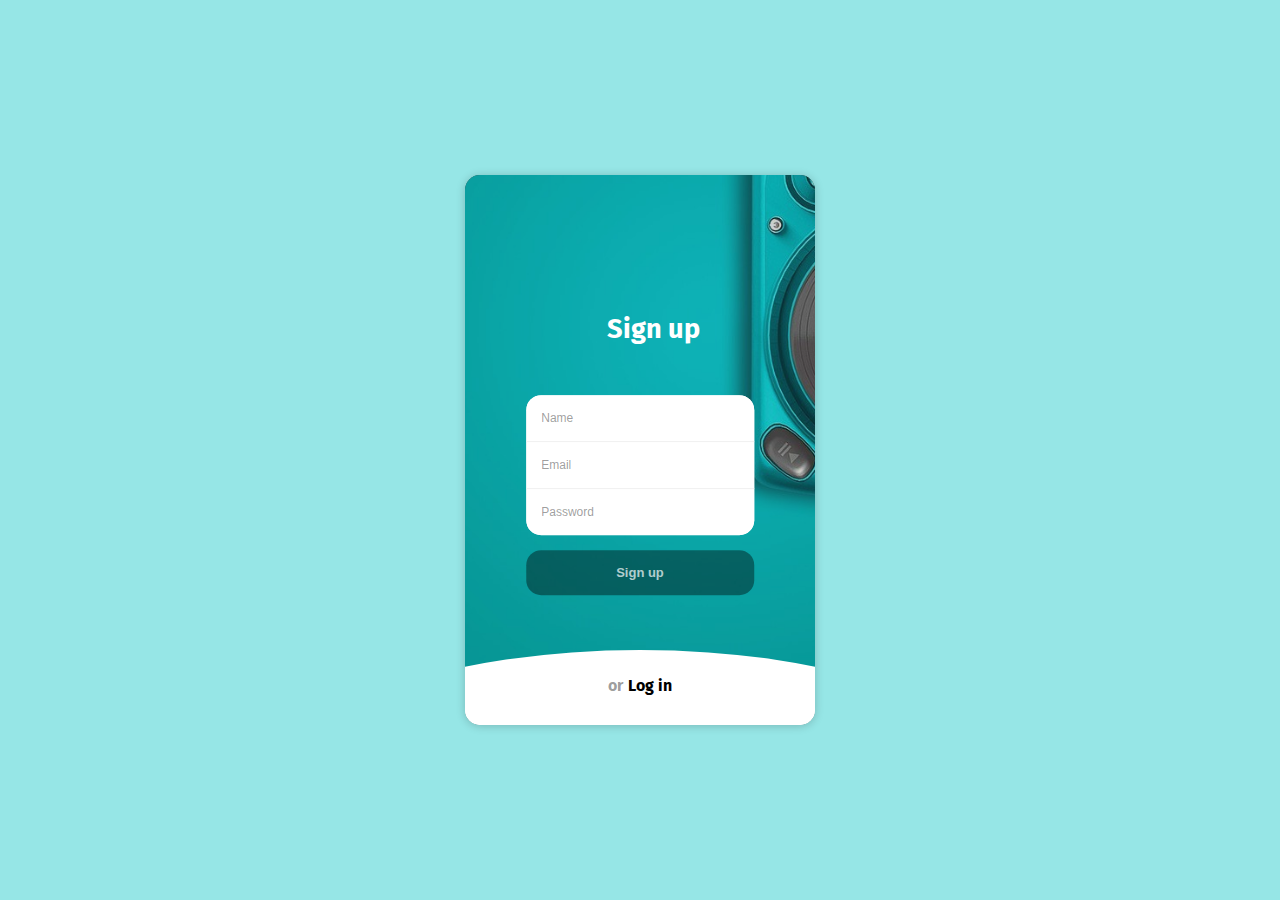
<file: MusicPlayer/index.html>
﻿<!DOCTYPE html>
<html lang="en">
<head>
    <meta charset="UTF-8">
    <meta name="viewport" content="width=device-width, initial-scale=1.0">
    <meta http-equiv="X-UA-Compatible" content="ie=edge">
    <title>Audio Player</title>
    <link rel="stylesheet" href="css/main.css">
    <link rel="stylesheet" href="https://use.fontawesome.com/releases/v5.7.2/css/all.css" integrity="sha384-fnmOCqbTlWIlj8LyTjo7mOUStjsKC4pOpQbqyi7RrhN7udi9RwhKkMHpvLbHG9Sr" crossorigin="anonymous">
    <link rel="shortcut icon" type="image/png" href="favicon.png" />
    <script src="src/models/MusicPlayer.js"></script>
    <script src="src/insertData.js"></script>
    <script src="src/models/MultimediaElement.js"></script>
    <script src="src/app.js"></script>
</head>
<body>

    <div id="mediaPlayer">
        <div class="mediaContent">
            <div class="mainLeftBar">
                <div class="item" data-title="My Songs">
                    <img src="https://img.icons8.com/nolan/64/000000/micro.png"/>
                </div>
                <div class="item" data-title="My Artists">
                    <img src="https://img.icons8.com/nolan/64/000000/dj.png"/>
                </div>
                <div class="item" data-title="My Albums">
                    <img src="https://img.icons8.com/nolan/64/000000/music-record.png"/>
                </div>
                <div class="item" data-title="My Playlists">
                    <img src="https://img.icons8.com/nolan/64/000000/playlist.png"/>
                </div>
                <div class="down" onclick="closeSession()">
                    <img src="https://img.icons8.com/nolan/64/000000/exit.png"/>
                </div>
            </div>
            <div class="menu">
                <div class="title" id="title"></div>
                
            </div>
            <div class="content" id="content">
                <div class="item add">
                    <i class="fas fa-plus-circle"></i>
                </div>
            </div>
        </div>
        <div id="controls">
            <div class="user"></div>
            <div class="controlBar">
                <div class="buttons">
                    <div class="button backward">
                        <i class="fas fa-backward"></i>
                    </div>
                    <div id="play" class="button playPause">
                        <i class="fas fa-play"></i>
                    </div>
                    <div class="button forward">
                        <i class="fas fa-forward"></i>
                    </div>
                </div>
                <div class="volumeControl">
                    <i class="fas fa-volume-up"></i>
                </div>
                <div class="progressBar">
                    <div class="barShadow"></div>
                    <div class="bar"></div>
                    <div class="data">
                        <div class="current">00:00:00</div>
                        <div class="total">00:00:00</div>
                    </div>
                </div>
            </div>
        </div>
    </div>

    <div class="form-popup" id="addArtist">
        <form class="form-container" id="addArtistForm" onsubmit="createArtist(event)">
            <div class="header">
                <img src="https://img.icons8.com/nolan/64/000000/dj.png" />
                <p name="FormTitle">Add Artist</p>
            </div>

            <label for="name"><b>Name</b></label>
            <input type="text" placeholder="Enter Name" name="name" required>

            <label for="artistname"><b>Artist Name</b></label>
            <input type="text" placeholder="Enter Artist Name" name="artistname" required>

            <label for="age"><b>Age</b></label>
            <input type="text" placeholder="Enter Artist Age" name="age" required>

            <button type="submit" class="btn" name="submitButton">Add</button>
            <button type="button" id="cancel-button" class="btn cancel" onclick="closeForm('addArtist')">Close</button>
        </form>
    </div>

    <div class="form-popup" id="addAlbum">
        <form class="form-container" id="addAlbumForm" onsubmit="createAlbum(event)">
            <div class="header">
                <img src="https://img.icons8.com/nolan/64/000000/music-record.png" />
                <p name="FormTitle">Add Album</p>
            </div>

            <label for="name"><b>Name</b></label>
            <input type="text" placeholder="Enter Name" name="name" required>

            <label for="songsNumber"><b>Songs Number</b></label>
            <input type="text" placeholder="Enter Songs Number" name="songsNumber" required>

            <label for="releaseDate"><b>Release Date</b></label>
            <input type="date" placeholder="Enter releaseDate" name="releaseDate" required>

            <label for="cover"><b>Album Cover</b></label>
            <input type="text" placeholder="Enter Cover URL" name="cover" required>

            <button type="submit" class="btn" name="submitButton">Add</button>
            <button type="button" id="cancel-button" class="btn cancel" onclick="closeForm('addAlbum')">Close</button>
        </form>
    </div>

    <div class="form-popup" id="addSong">
        <form class="form-container" id="addSongForm" >
            <div class="header">
                <img src="https://img.icons8.com/nolan/64/000000/micro.png" />
                <p name="FormTitle">Add Song</p>
            </div>

            <label for="title"><b>Title</b></label>
            <input type="text" placeholder="Enter Title" id="songTitle" name="title" required>
            
            <label for="file"><b>File</b></label>
            <input type="file" placeholder="Enter Song" id="songFile" name="file" >

            <button type="button" name="submitButton" class="btn" onclick="songData()">Add</button>
            <button type="button" id="cancel-button" class="btn cancel" onclick="closeForm('addSong')">Close</button>
        </form>
    </div>

    <div class="form-popup" id="addPlayList">
        <form class="form-container" id="addPlayListForm" onsubmit="createPlayList(event)">
            <div class="header">
                <img src="https://img.icons8.com/nolan/64/000000/playlist.png" />
                <p name="FormTitle">Create PlayList</p>
            </div>

            <label for="name"><b>Name</b></label>
            <input type="text" placeholder="Enter Name" name="name" required>

            <label for="userPicker"><b>Choose the owner</b></label>
            <select  id="userPicker"required></select>
                        
            <label for="isPublic"><b>Privacity</b></label><br />
            <input type="radio" name="Public" value="1"  > Public  <br />
            <input type="radio" name="Private" value="0"> Private<br />

            <button type="submit" name="submitButton"class="btn">Add</button>
            <button type="button" id="cancel-button" class="btn cancel" onclick="closeForm('addPlayList')">Close</button>
        </form>
    </div>

    <div class="form-popup" id="playListInfo">
        <form class="form-container" id="playListInfoForm">
            <div class="header">
                <img src="https://img.icons8.com/nolan/64/000000/playlist.png" />
                <p>PlayList Information</p>
            </div>

            <label for="playListName"><b>PlayList's Name</b></label>
            <input type="text" name="playListName" placeholder="   " readonly>
            <label for="playListOwner"><b>PlayList's Owner</b></label>
            <input type="text" name="playListOwner" placeholder="   " readonly>
            <label for="playListSongs"><b>PlayList's Songs</b></label>
            <textarea rows="6" name="playListSongs" readonly id="playListSongs" placeholder=" "> </textarea>
            <button type="button" class="btn" onclick="showSongsPlayListAdd()">Add Song</button>
            <button type="button" id="cancel-button" class="btn cancel" onclick="closeForm('playListInfo')">Close</button>
        </form>
    </div>
   
    <div class="song_playList" id="addSongsPlayList">
        <form class="song_playList_container" id="addSongsPlayListForm" onsubmit="addSongToPlayList(event)">
            <div class="header">
                <img src="https://img.icons8.com/nolan/64/000000/micro.png" />
                <p>Add Song to PlayList</p>
            </div>

            <label for="songPicker"><b>Choose your song</b></label>
            <select  id="songPicker"required></select>
            <button type="submit" class="btn">Add</button>
            <button type="button" id="cancel-button" class="btn cancel" onclick="closeForm('addSongsPlayList')">Close</button>
        </form>
    </div>   
    
    <div class="deleteMenu" id="deleteMenu">
        <div class="item" id="delete">Delete</div>
        <div class="item" id="update">Update</div>

    </div>
    
</body>
</html>
</file>
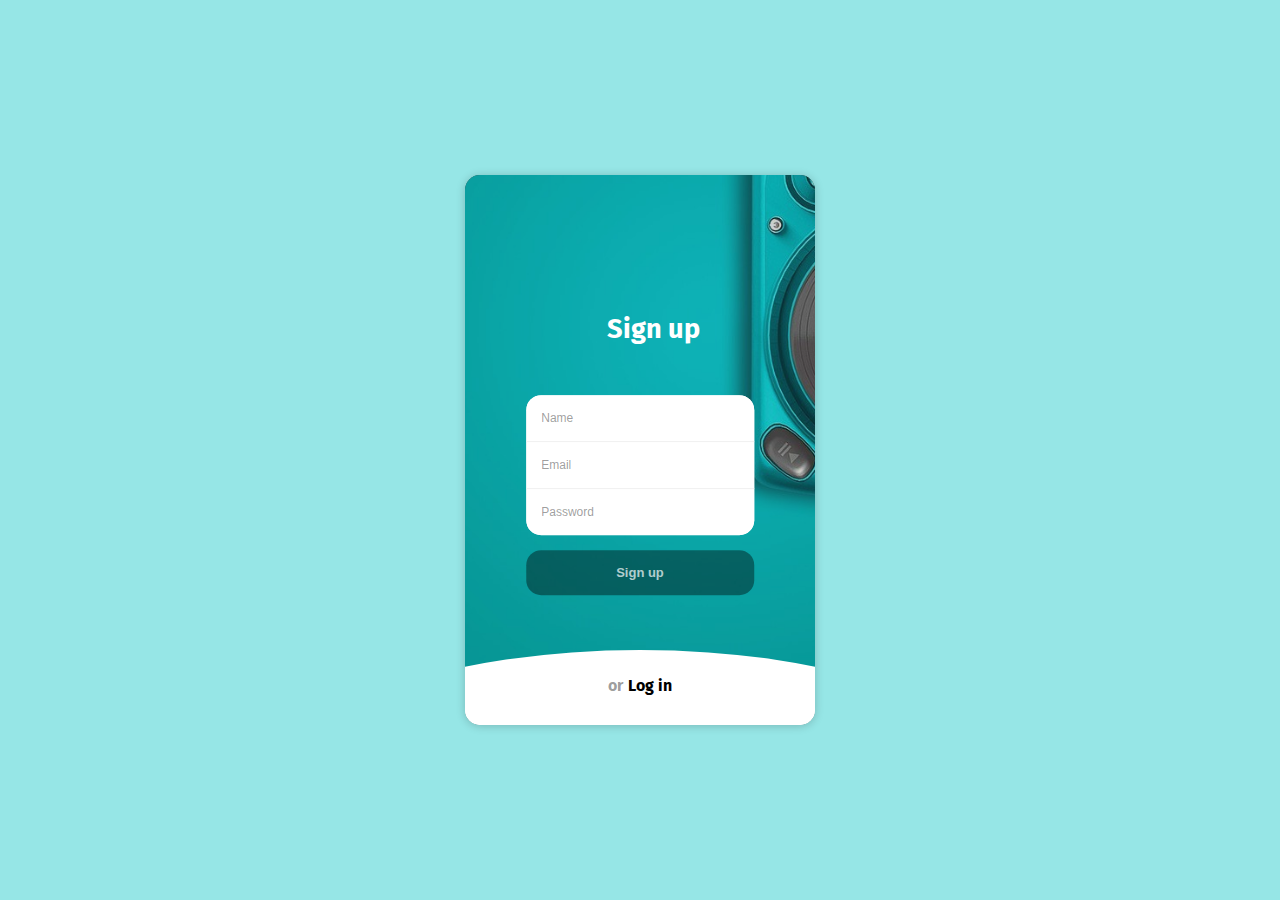
<file: MusicPlayer/login.html>
﻿<!DOCTYPE html>
<html lang="en">

<head>
    <meta charset="UTF-8">
    <meta name="viewport" content="width=device-width, initial-scale=1.0">
    <meta http-equiv="X-UA-Compatible" content="ie=edge">
    <title>Login</title>
    <link rel="stylesheet" href="css/login.css">
</head>

<body>
    <div class="form-structor">
        <div class="signup">
            <h2 class="form-title" id="signup"><span>or</span>Sign up</h2>
            <form id="signUpForm" onsubmit="doSignUp(event)">
                <div class="form-holder">
                    <input name="username" type="text" class="input" placeholder="Name" />
                    <input name="email" type="email" class="input" placeholder="Email" />
                    <input name="password" type="password" class="input" placeholder="Password" />
                </div>
                <button class="submit-btn">Sign up</button>
            </form>
        </div>
        <div class="login slide-up">
            <div class="center">

                <h2 class="form-title" id="login"><span>or</span>Log in</h2>
                <form id="loginForm" onsubmit="doLogin(event)">
                    <div class="form-holder">
                        <input name="username" type="text" class="input" placeholder="Username" required />
                        <input name="password" type="password" class="input" placeholder="Password" required />
                    </div>
                    <button class="submit-btn">Log in</button>
                </form>
            </div>
        </div>
    </div>
    <script src="src/insertData.js"></script>
</body>

</html>
</file>
<file: MusicPlayer/css/main.css>
:root {
  --lateral-bar-w: 65px;
}

* {
  margin: 0;
  padding: 0;
  box-sizing: border-box;
}

body {
  width: 100vw;
  height: 100vh;
  background: #313131;
  display: flex;
  justify-content: center;
  align-items: center;
  font-family: Arial, Helvetica, sans-serif;
}

#mediaPlayer {
  width: 100vw;
  height: 100vh;
  background: #171717;
  border-radius: 5px;
  box-shadow: 0 2px 10px rgba(0, 0, 0, 0.2);
  display: flex;
  flex-flow: column;
  justify-items: stretch;
  align-items: flex-start;
  color: white;
}
#mediaPlayer .mediaContent {
  flex: 9;
  width: 100%;
  display: flex;
  overflow: hidden;
}
#mediaPlayer .mediaContent .mainLeftBar {
  min-width: var(--lateral-bar-w);
  max-width: var(--lateral-bar-w);
  height: 100%;
  background-color: #1c0525;
  position: relative;
}
#mediaPlayer .mediaContent .mainLeftBar .down {
  width: 100%;
  padding: 10px;
  height: var(--lateral-bar-w);
  display: flex;
  align-items: center;
  justify-content: center;
  transition: all 0.3s ease;
  position: absolute;
  bottom: 0;
  cursor: pointer;
}
#mediaPlayer .mediaContent .mainLeftBar .down:hover {
  background-color: rgba(143, 142, 142, 0.3);
}
#mediaPlayer .mediaContent .mainLeftBar .item {
  width: 100%;
  padding: 10px;
  height: var(--lateral-bar-w);
  display: flex;
  align-items: center;
  justify-content: center;
  transition: all 0.3s ease;
  cursor: pointer;
}
#mediaPlayer .mediaContent .mainLeftBar .item:hover {
  background-color: rgba(143, 142, 142, 0.3);
}
#mediaPlayer .mediaContent .mainLeftBar .hover {
  background-color: rgba(132, 132, 132, 0.3);
}
#mediaPlayer .mediaContent .menu {
  min-width: 220px;
  width: 220px;
  margin-left: -220px;
  background-color: #2d2d2d;
  transition: all 0.3s ease;
  overflow-y: auto;
}
#mediaPlayer .mediaContent .menu .title {
  border-bottom: 1px solid white;
  font-weight: bold;
  padding: 15px 20px 10px 20px;
}
#mediaPlayer .mediaContent .menu .item {
  padding: 10px 20px;
  cursor: pointer;
  display: flex;
  align-items: center;
}
#mediaPlayer .mediaContent .menu .item img {
  width: 40px;
  height: 40px;
}
#mediaPlayer .mediaContent .menu .item .menuText {
  font-weight: inherit;
  flex: 80%;
}
#mediaPlayer .mediaContent .menu .item:hover {
  background: rgba(132, 132, 132, 0.3);
}
#mediaPlayer .mediaContent .menu .loader {
  position: absolute;
  width: 80px;
  height: 80px;
  margin-left: 60px;
  margin-top: 80px;
  display: none;
}
#mediaPlayer .mediaContent .menu .loader img {
  width: 100%;
  height: 100%;
}
#mediaPlayer .mediaContent .content {
  width: 100%;
  height: 100%;
  overflow-y: auto;
  display: flex;
  flex-flow: row wrap;
  justify-content: flex-start;
  margin-left: 8%;
}
#mediaPlayer .mediaContent .content .item {
  width: 200px;
  height: 200px;
  border: 1px solid black;
  margin: 20px 10px;
  cursor: pointer;
}
#mediaPlayer .mediaContent .content .item.add {
  display: flex;
  align-items: center;
  justify-content: center;
  font-size: 510%;
  color: #212221;
}
#mediaPlayer .mediaContent .content .item img {
  width: 200px;
  height: 200px;
}
#mediaPlayer #controls {
  flex: 1;
  background-color: #74119e;
  width: 100%;
  display: flex;
}
#mediaPlayer #controls .user {
  display: flex;
  justify-content: center;
  align-items: center;
  min-width: var(--lateral-bar-w);
  height: 100%;
  background-color: #330846;
  color: white;
  font-weight: bold;
  font-size: 150%;
}
#mediaPlayer #controls .controlBar {
  width: 100%;
  display: flex;
  padding-left: 10px;
}
#mediaPlayer #controls .controlBar .buttons {
  display: flex;
  align-items: center;
}
#mediaPlayer #controls .controlBar .buttons .button {
  padding: 10px;
  cursor: pointer;
  transition: all 0.3s ease;
}
#mediaPlayer #controls .controlBar .buttons .button:hover {
  background: #0f100f;
}
#mediaPlayer #controls .controlBar .volumeControl {
  margin-left: 10px;
  display: flex;
  align-items: center;
  cursor: pointer;
}
#mediaPlayer #controls .controlBar .progressBar {
  width: 100%;
  padding: 0 20px;
  display: flex;
  flex-flow: column;
  justify-content: center;
}
#mediaPlayer #controls .controlBar .progressBar .bar {
  position: relative;
  margin-top: -4px;
  width: 0%;
  height: 3px;
  border-bottom: 1px solid rgba(255, 255, 255, 0.4);
  background: aliceblue;
  cursor: pointer;
}
#mediaPlayer #controls .controlBar .progressBar .barShadow {
  width: 100%;
  height: 3px;
  background-color: rgba(0, 0, 0, 0.2);
  cursor: pointer;
}
#mediaPlayer #controls .controlBar .progressBar .data {
  display: flex;
  flex-flow: row;
  width: 100%;
  justify-content: space-between;
  font-size: 70%;
  padding-top: 6px;
}

.deleteMenu {
  width: 220px;
  background: #483d8b;
  display: none;
  position: fixed;
  left: 4.3%;
  z-index: 6;
}
.deleteMenu .item {
  padding: 10px 20px;
  cursor: pointer;
  display: flex;
  align-items: center;
  color: white;
  font-weight: bold;
  font-size: 16px;
}
.deleteMenu .item:hover {
  background: #af22d6;
}

.form-popup {
  display: none;
  position: fixed;
  top: 10%;
  left: 32%;
  bottom: 20%;
  z-index: 6;
}

.song_playList {
  display: none;
  position: fixed;
  left: 31%;
  bottom: 32%;
  z-index: 6;
}

.song_playList_container {
  width: 600px;
  padding: 10px;
  background-color: black;
  color: white;
}

.form-container {
  max-width: 600px;
  padding: 10px;
  background-color: black;
  color: white;
}
.form-container .header {
  justify-content: center;
  align-content: center;
  display: flex;
  align-content: center;
}

.song_playList_container .header {
  justify-content: center;
  align-content: center;
  display: flex;
  align-content: center;
}

.form-container .btn, .song_playList_container .btn {
  color: white;
  font-weight: bold;
  background-color: #483d8b;
  padding: 16px 20px;
  border: none;
  cursor: pointer;
  width: 100%;
  margin-bottom: 10px;
}

.form-container .cancel, .song_playList_container .cancel {
  background-color: #af22d6;
}

.form-container .header p, .song_playList_container .header p {
  font-weight: bold;
  font-size: 20px;
}

.form-container input[type=text] {
  border-radius: 10px;
  width: 100%;
  padding: 15px;
  margin: 5px 0 22px 0;
  border: none;
  background: #f1f1f1;
  color: black;
}

input[type=date], input[type=file] {
  border-radius: 10px;
  width: 100%;
  padding: 15px;
  margin: 5px 0 22px 0;
  border: none;
  background: #f1f1f1;
  color: black;
}

textarea {
  border-radius: 10px;
  width: 100%;
  padding: 15px;
  margin: 5px 0 22px 0;
  border: none;
  background: #f1f1f1;
  color: black;
  font-family: inherit;
}

.form-container input[type=radio] {
  align-content: center;
  align-items: center;
  justify-content: center;
  margin-bottom: 5px;
}

select {
  border-radius: 10px;
  width: 100%;
  padding: 15px;
  margin: 5px 0 22px 0;
  border: none;
  background: #f1f1f1;
  color: black;
}

option {
  font-size: 14px;
  width: 95%;
  padding: 10px;
  border: none;
  background: #f1f1f1;
  color: black;
}

/*# sourceMappingURL=main.css.map */
</file>
<file: MusicPlayer/css/login.css>
@import url("https://fonts.googleapis.com/css?family=Fira+Sans");
html, body {
  position: relative;
  height: 100vh;
  box-sizing: border-box;
  margin: 0px;
  background-color: rgb(150, 230, 230);
  display: flex;
  align-items: center;
  justify-content: center;
  font-family: "Fira Sans", Helvetica, Arial, sans-serif;
  -webkit-font-smoothing: antialiased;
  -moz-osx-font-smoothing: grayscale;
}

.form-structor {
  background-color: #222;
  border-radius: 15px;
  height: 550px;
  width: 350px;
  position: relative;
  overflow: hidden;
  box-shadow: 0px 1px 10px rgba(0, 0, 0, 0.2);
}
.form-structor::after {
  content: "";
  opacity: 0.8;
  position: absolute;
  top: 0;
  right: 0;
  bottom: 0;
  left: 0;
  background-repeat: no-repeat;
  background-position: left bottom;
  background-size: 500px;
  background-image: url("../assets/bgs/headPhones.jpg");
}
.form-structor .signup {
  position: absolute;
  top: 50%;
  left: 50%;
  -webkit-transform: translate(-50%, -50%);
  width: 65%;
  z-index: 5;
  -webkit-transition: all 0.3s ease;
}
.form-structor .signup.slide-up {
  top: 5%;
  -webkit-transform: translate(-50%, 0%);
  -webkit-transition: all 0.3s ease;
}
.form-structor .signup.slide-up .form-holder, .form-structor .signup.slide-up .submit-btn {
  opacity: 0;
  visibility: hidden;
}
.form-structor .signup.slide-up .form-title {
  font-size: 1em;
  text-shadow: 2px 2px 5px rgba(0, 0, 0, 0.4);
  cursor: pointer;
}
.form-structor .signup.slide-up .form-title span {
  margin-right: 5px;
  opacity: 1;
  visibility: visible;
  -webkit-transition: all 0.3s ease;
}
.form-structor .signup .form-title {
  color: #fff;
  font-size: 1.7em;
  text-align: center;
}
.form-structor .signup .form-title span {
  color: rgba(0, 0, 0, 0.4);
  opacity: 0;
  visibility: hidden;
  -webkit-transition: all 0.3s ease;
}
.form-structor .signup .form-holder {
  border-radius: 15px;
  background-color: #fff;
  overflow: hidden;
  margin-top: 50px;
  opacity: 1;
  visibility: visible;
  -webkit-transition: all 0.3s ease;
}
.form-structor .signup .form-holder .input {
  border: 0;
  outline: none;
  box-shadow: none;
  display: block;
  height: 30px;
  line-height: 30px;
  padding: 8px 15px;
  border-bottom: 1px solid #eee;
  width: 100%;
  font-size: 12px;
  background:white;
}
.form-structor .signup .form-holder .input:last-child {
  border-bottom: 0;
}
.form-structor .signup .form-holder .input::-webkit-input-placeholder {
  color: rgba(0, 0, 0, 0.4);
}
.form-structor .signup .submit-btn {
  background-color: rgba(0, 0, 0, 0.4);
  color: rgba(255, 255, 255, 0.7);
  border: 0;
  border-radius: 15px;
  display: block;
  margin: 15px auto;
  padding: 15px 45px;
  width: 100%;
  font-size: 13px;
  font-weight: bold;
  cursor: pointer;
  opacity: 1;
  visibility: visible;
  -webkit-transition: all 0.3s ease;
}
.form-structor .signup .submit-btn:hover {
  transition: all 0.3s ease;
  background-color: rgba(0, 0, 0, 0.8);
}
.form-structor .login {
  position: absolute;
  top: 20%;
  left: 0;
  right: 0;
  bottom: 0;
  background-color: #fff;
  z-index: 5;
  -webkit-transition: all 0.3s ease;
}
.form-structor .login::before {
  content: "";
  position: absolute;
  left: 50%;
  top: -20px;
  -webkit-transform: translate(-50%, 0);
  background-color: #fff;
  width: 200%;
  height: 250px;
  border-radius: 50%;
  z-index: 4;
  -webkit-transition: all 0.3s ease;
}
.form-structor .login .center {
  position: absolute;
  top: calc(50% - 10%);
  left: 50%;
  -webkit-transform: translate(-50%, -50%);
  width: 65%;
  z-index: 5;
  -webkit-transition: all 0.3s ease;
}
.form-structor .login .center .form-title {
  color: #000;
  font-size: 1.7em;
  text-align: center;
}
.form-structor .login .center .form-title span {
  color: rgba(0, 0, 0, 0.4);
  opacity: 0;
  visibility: hidden;
  -webkit-transition: all 0.3s ease;
}
.form-structor .login .center .form-holder {
  border-radius: 15px;
  background-color: #fff;
  border: 1px solid #eee;
  overflow: hidden;
  margin-top: 50px;
  opacity: 1;
  visibility: visible;
  -webkit-transition: all 0.3s ease;
}
.form-structor .login .center .form-holder .input {
  border: 0;
  outline: none;
  box-shadow: none;
  display: block;
  height: 30px;
  line-height: 30px;
  padding: 8px 15px;
  border-bottom: 1px solid #eee;
  width: 100%;
  font-size: 12px;
}
.form-structor .login .center .form-holder .input:last-child {
  border-bottom: 0;
}
.form-structor .login .center .form-holder .input::-webkit-input-placeholder {
  color: rgba(0, 0, 0, 0.4);
}
.form-structor .login .center .submit-btn {
  background-color: #f57ca5;
  color: rgba(255, 255, 255, 0.7);
  border: 0;
  border-radius: 15px;
  display: block;
  margin: 15px auto;
  padding: 15px 45px;
  width: 100%;
  font-size: 13px;
  font-weight: bold;
  cursor: pointer;
  opacity: 1;
  visibility: visible;
  -webkit-transition: all 0.3s ease;
}
.form-structor .login .center .submit-btn:hover {
  transition: all 0.3s ease;
  background-color: rgba(0, 0, 0, 0.8);
}
.form-structor .login.slide-up {
  top: 90%;
  -webkit-transition: all 0.3s ease;
}
.form-structor .login.slide-up .center {
  top: 10%;
  -webkit-transform: translate(-50%, 0%);
  -webkit-transition: all 0.3s ease;
}
.form-structor .login.slide-up .form-holder, .form-structor .login.slide-up .submit-btn {
  opacity: 0;
  visibility: hidden;
  -webkit-transition: all 0.3s ease;
}
.form-structor .login.slide-up .form-title {
  font-size: 1em;
  margin: 0;
  padding: 0;
  cursor: pointer;
  -webkit-transition: all 0.3s ease;
}
.form-structor .login.slide-up .form-title span {
  margin-right: 5px;
  opacity: 1;
  visibility: visible;
  -webkit-transition: all 0.3s ease;
}

/*# sourceMappingURL=login.css.map */
</file>
